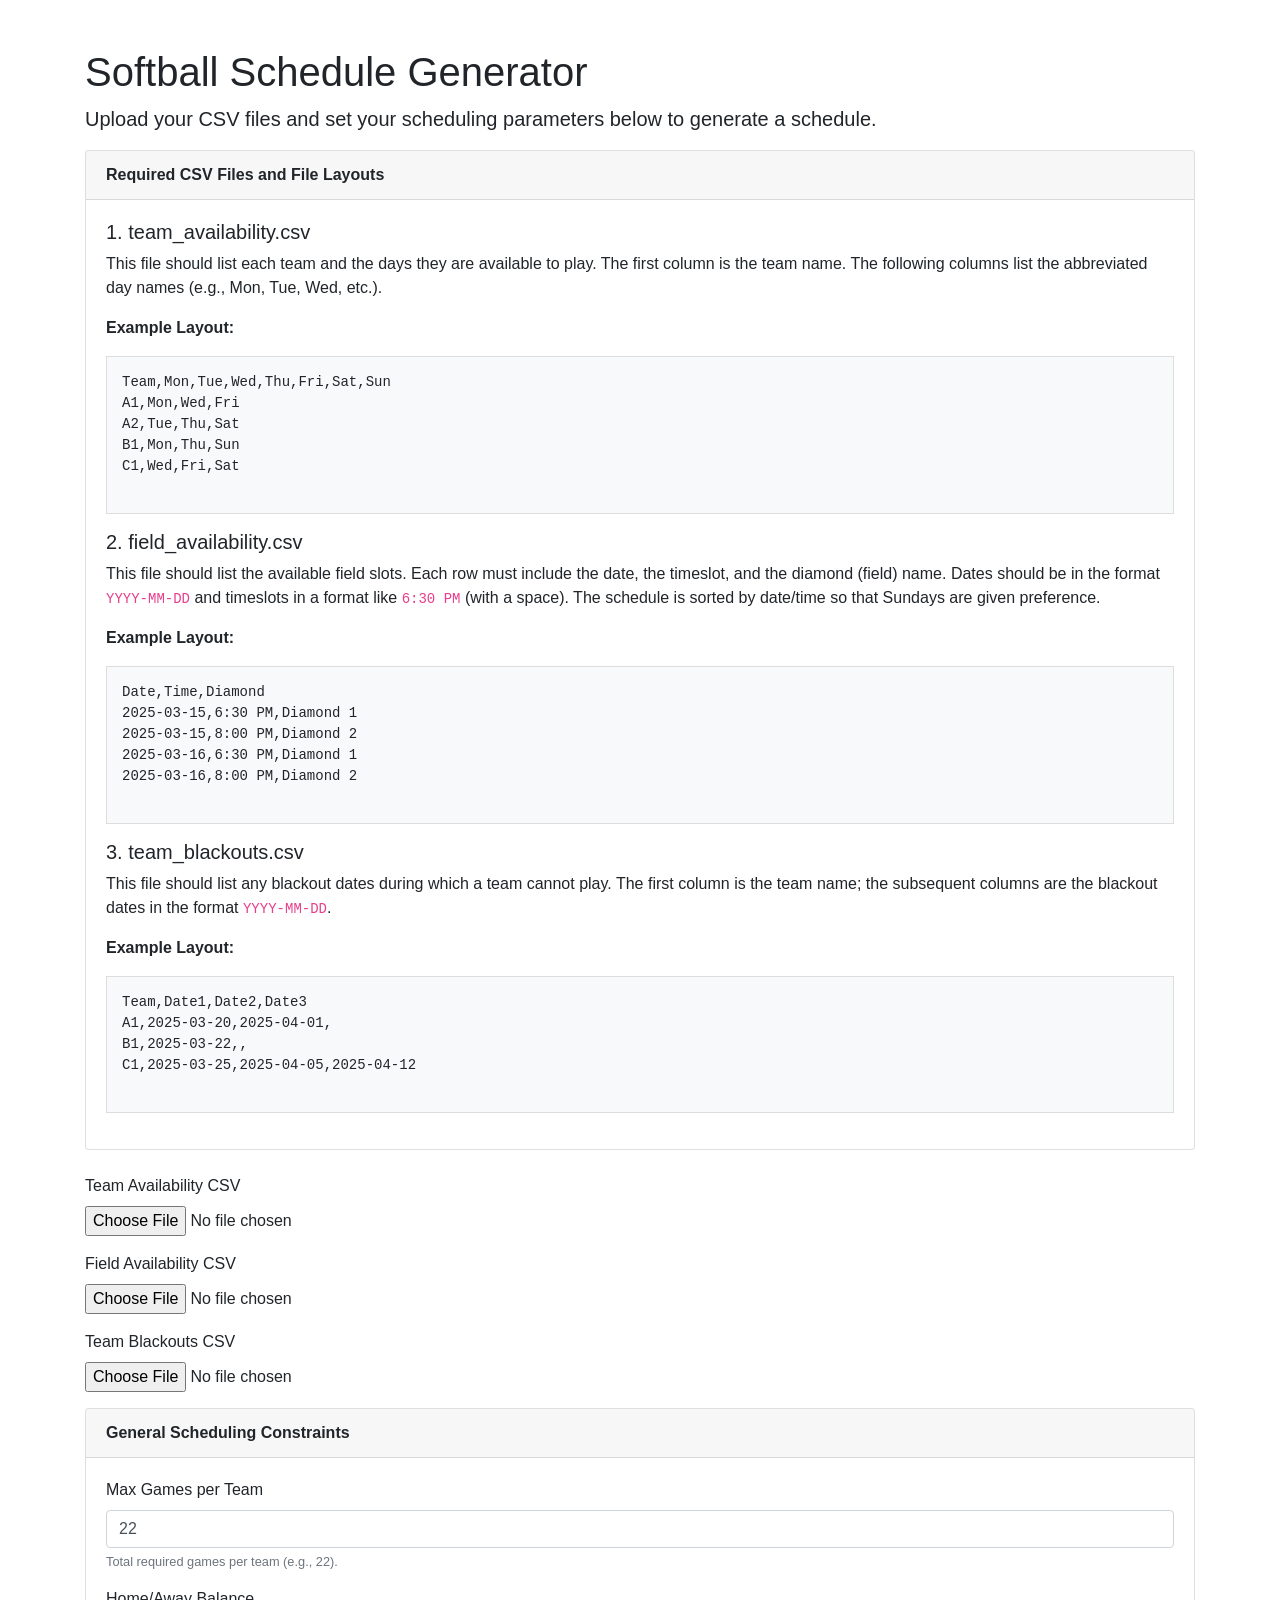
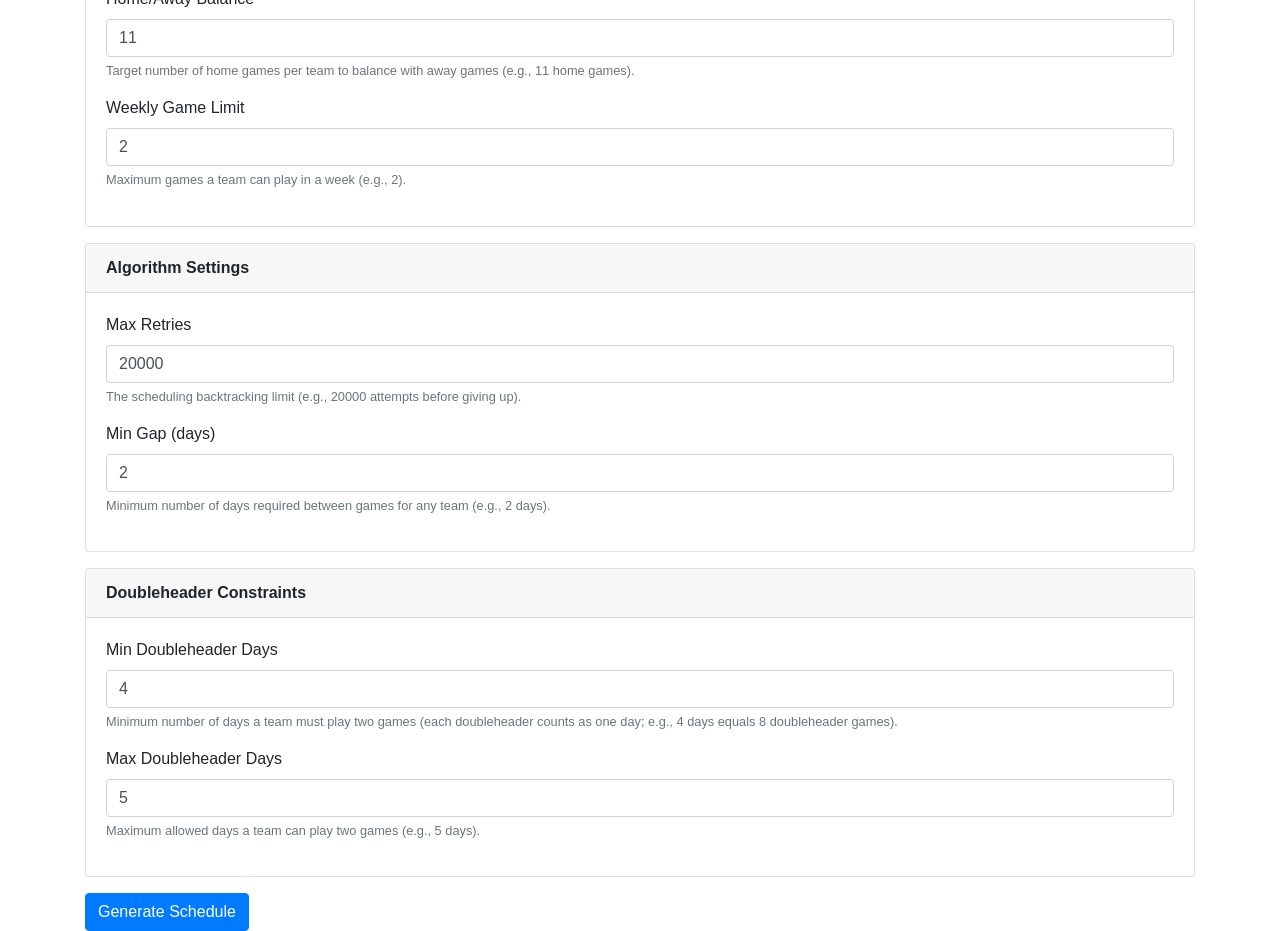
<file: index.html>
<!DOCTYPE html>
<html lang="en">
<head>
  <meta charset="UTF-8">
  <title>WMSL Schedule Generator</title>
  <meta name="viewport" content="width=device-width, initial-scale=1">
  <!-- Bootstrap CSS -->
  <link href="https://stackpath.bootstrapcdn.com/bootstrap/4.5.2/css/bootstrap.min.css" rel="stylesheet">
  <style>
    pre { background: #f8f9fa; padding: 15px; border: 1px solid #ddd; }
    .param-group { margin-bottom: 20px; }
  </style>
</head>
<body>
  <div class="container">
    <h1 class="mt-5">Softball Schedule Generator</h1>
    <p class="lead">Upload your CSV files and set your scheduling parameters below to generate a schedule.</p>

    <div class="card mb-4">
      <div class="card-header">
        <strong>Required CSV Files and File Layouts</strong>
      </div>
      <div class="card-body">
        <h5>1. team_availability.csv</h5>
        <p>This file should list each team and the days they are available to play. The first column is the team name. The following columns list the abbreviated day names (e.g., Mon, Tue, Wed, etc.).</p>
        <p><strong>Example Layout:</strong></p>
        <pre>
Team,Mon,Tue,Wed,Thu,Fri,Sat,Sun
A1,Mon,Wed,Fri
A2,Tue,Thu,Sat
B1,Mon,Thu,Sun
C1,Wed,Fri,Sat
        </pre>

        <h5>2. field_availability.csv</h5>
        <p>This file should list the available field slots. Each row must include the date, the timeslot, and the diamond (field) name. Dates should be in the format <code>YYYY-MM-DD</code> and timeslots in a format like <code>6:30 PM</code> (with a space). The schedule is sorted by date/time so that Sundays are given preference.</p>
        <p><strong>Example Layout:</strong></p>
        <pre>
Date,Time,Diamond
2025-03-15,6:30 PM,Diamond 1
2025-03-15,8:00 PM,Diamond 2
2025-03-16,6:30 PM,Diamond 1
2025-03-16,8:00 PM,Diamond 2
        </pre>

        <h5>3. team_blackouts.csv</h5>
        <p>This file should list any blackout dates during which a team cannot play. The first column is the team name; the subsequent columns are the blackout dates in the format <code>YYYY-MM-DD</code>.</p>
        <p><strong>Example Layout:</strong></p>
        <pre>
Team,Date1,Date2,Date3
A1,2025-03-20,2025-04-01,
B1,2025-03-22,,
C1,2025-03-25,2025-04-05,2025-04-12
        </pre>
      </div>
    </div>

    <form id="scheduleForm" enctype="multipart/form-data">
      <!-- File Inputs -->
      <div class="form-group">
        <label for="teamAvailability">Team Availability CSV</label>
        <input type="file" class="form-control-file" id="teamAvailability" name="team_availability" accept=".csv" required>
      </div>
      <div class="form-group">
        <label for="fieldAvailability">Field Availability CSV</label>
        <input type="file" class="form-control-file" id="fieldAvailability" name="field_availability" accept=".csv" required>
      </div>
      <div class="form-group">
        <label for="teamBlackouts">Team Blackouts CSV</label>
        <input type="file" class="form-control-file" id="teamBlackouts" name="team_blackouts" accept=".csv" required>
      </div>

      <!-- Parameter Inputs -->
      <div class="param-group card mb-3">
        <div class="card-header"><strong>General Scheduling Constraints</strong></div>
        <div class="card-body">
          <div class="form-group">
            <label for="maxGames">Max Games per Team</label>
            <input type="number" class="form-control" id="maxGames" name="max_games" value="22" required>
            <small class="form-text text-muted">Total required games per team (e.g., 22).</small>
          </div>
          <div class="form-group">
            <label for="homeAwayBalance">Home/Away Balance</label>
            <input type="number" class="form-control" id="homeAwayBalance" name="home_away_balance" value="11" required>
            <small class="form-text text-muted">Target number of home games per team to balance with away games (e.g., 11 home games).</small>
          </div>
          <div class="form-group">
            <label for="weeklyGameLimit">Weekly Game Limit</label>
            <input type="number" class="form-control" id="weeklyGameLimit" name="weekly_game_limit" value="2" required>
            <small class="form-text text-muted">Maximum games a team can play in a week (e.g., 2).</small>
          </div>
        </div>
      </div>

      <div class="param-group card mb-3">
        <div class="card-header"><strong>Algorithm Settings</strong></div>
        <div class="card-body">
          <div class="form-group">
            <label for="maxRetries">Max Retries</label>
            <input type="number" class="form-control" id="maxRetries" name="max_retries" value="20000" required>
            <small class="form-text text-muted">The scheduling backtracking limit (e.g., 20000 attempts before giving up).</small>
          </div>
          <div class="form-group">
            <label for="minGap">Min Gap (days)</label>
            <input type="number" class="form-control" id="minGap" name="min_gap" value="2" required>
            <small class="form-text text-muted">Minimum number of days required between games for any team (e.g., 2 days).</small>
          </div>
        </div>
      </div>

      <div class="param-group card mb-3">
        <div class="card-header"><strong>Doubleheader Constraints</strong></div>
        <div class="card-body">
          <div class="form-group">
            <label for="minDoubleHeaders">Min Doubleheader Days</label>
            <input type="number" class="form-control" id="minDoubleHeaders" name="min_double_headers" value="4" required>
            <small class="form-text text-muted">Minimum number of days a team must play two games (each doubleheader counts as one day; e.g., 4 days equals 8 doubleheader games).</small>
          </div>
          <div class="form-group">
            <label for="maxDoubleHeaders">Max Doubleheader Days</label>
            <input type="number" class="form-control" id="maxDoubleHeaders" name="max_double_headers" value="5" required>
            <small class="form-text text-muted">Maximum allowed days a team can play two games (e.g., 5 days).</small>
          </div>
        </div>
      </div>

      <button type="submit" class="btn btn-primary">Generate Schedule</button>
    </form>

    <!-- This section will be shown after the schedule is generated -->
    <div id="result" class="mt-4" style="display: none;">
      <h3>Schedule Created</h3>
      <p>Click the link below to download the finalized schedule:</p>
      <a id="downloadLink" href="#" class="btn btn-success">Download Schedule</a>
    </div>
  </div>

  <!-- jQuery, Popper.js, and Bootstrap JS (required for Bootstrap components) -->
  <script src="https://code.jquery.com/jquery-3.5.1.slim.min.js"></script>
  <script src="https://cdn.jsdelivr.net/npm/popper.js@1.16.1/dist/umd/popper.min.js"></script>
  <script src="https://stackpath.bootstrapcdn.com/bootstrap/4.5.2/js/bootstrap.min.js"></script>

  <script>
    // This example uses jQuery to handle the form submission.
    // In a real implementation, you'd send the files and parameter values to your backend,
    // which would run the schedule-generation script and then return the generated schedule file.
    $('#scheduleForm').on('submit', function(e) {
      e.preventDefault();
      alert('Schedule creation initiated. Please wait...');

      // Simulate processing delay
      setTimeout(function() {
        // Replace this with the real URL/path of your generated schedule file.
        var scheduleFileUrl = 'softball_schedule.csv';
        $('#downloadLink').attr('href', scheduleFileUrl);
        $('#result').show();
      }, 2000);
    });
  </script>
</body>
</html>
</file>
